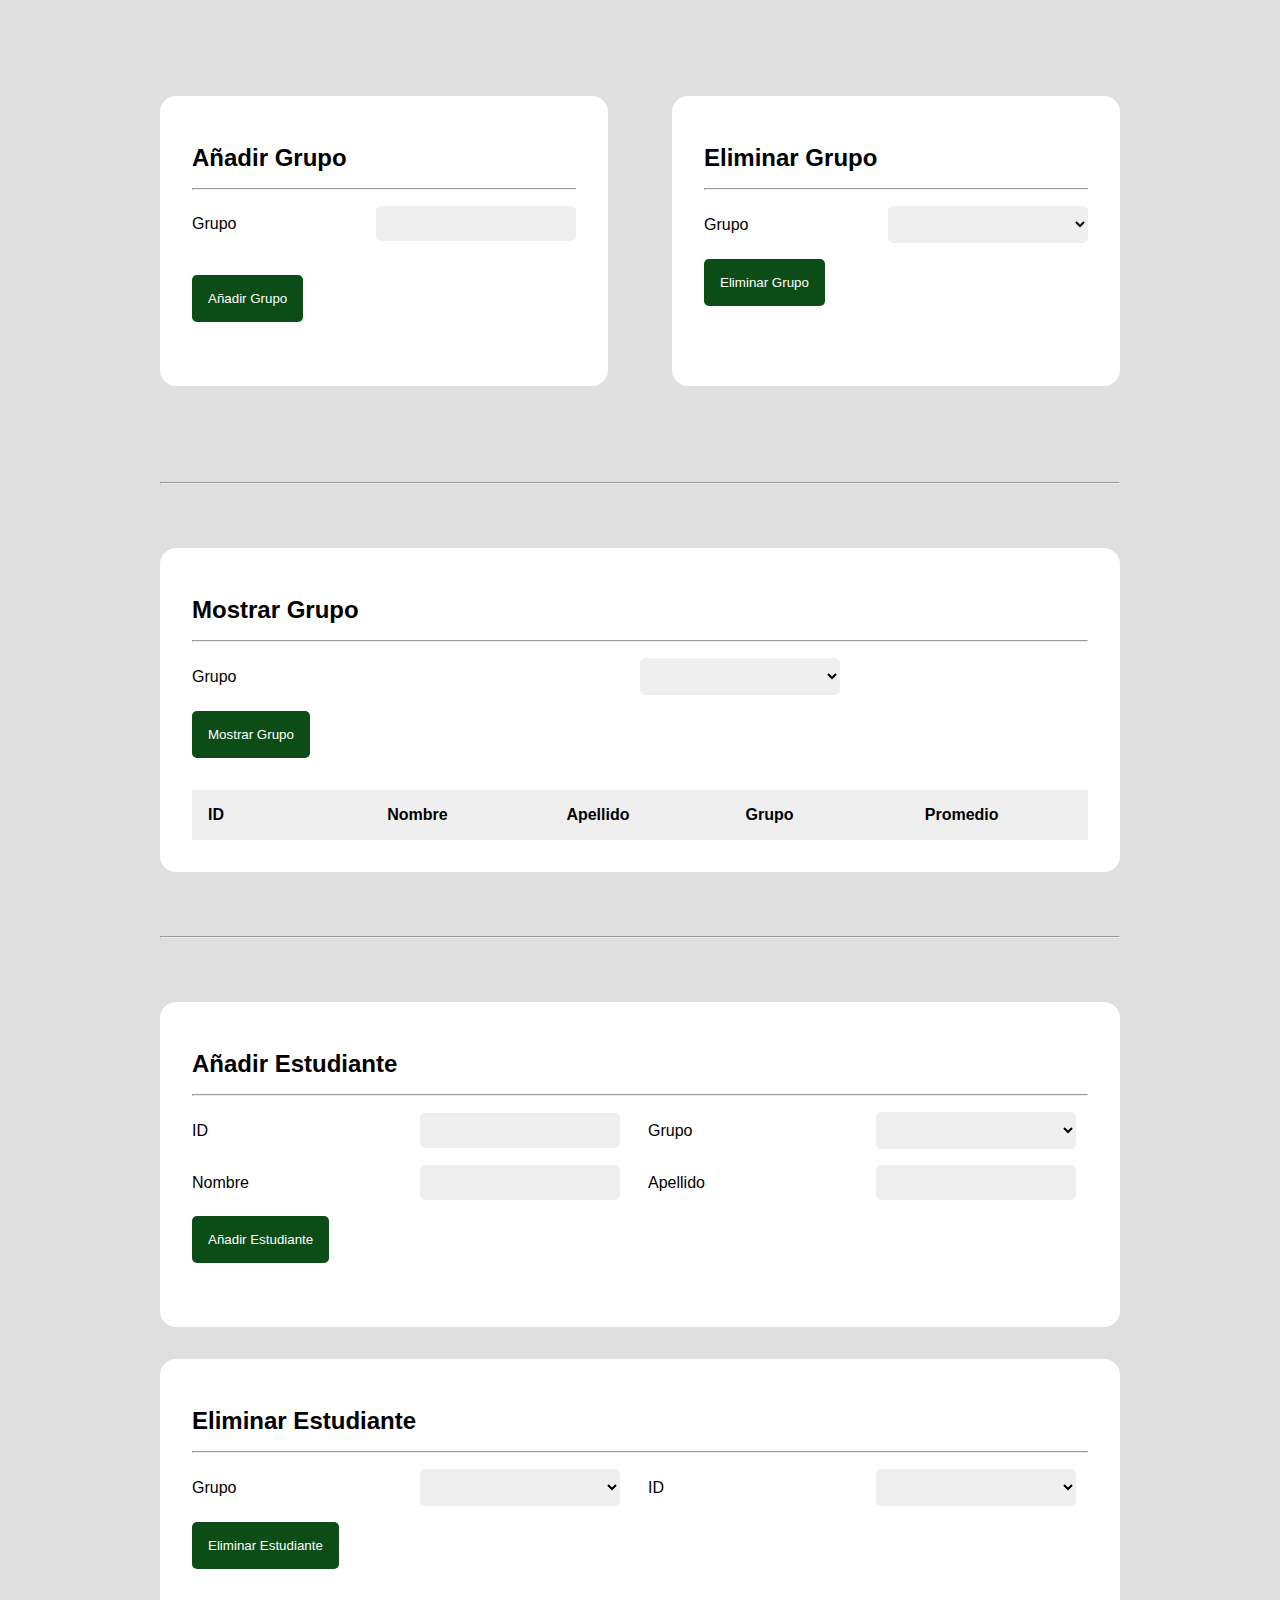
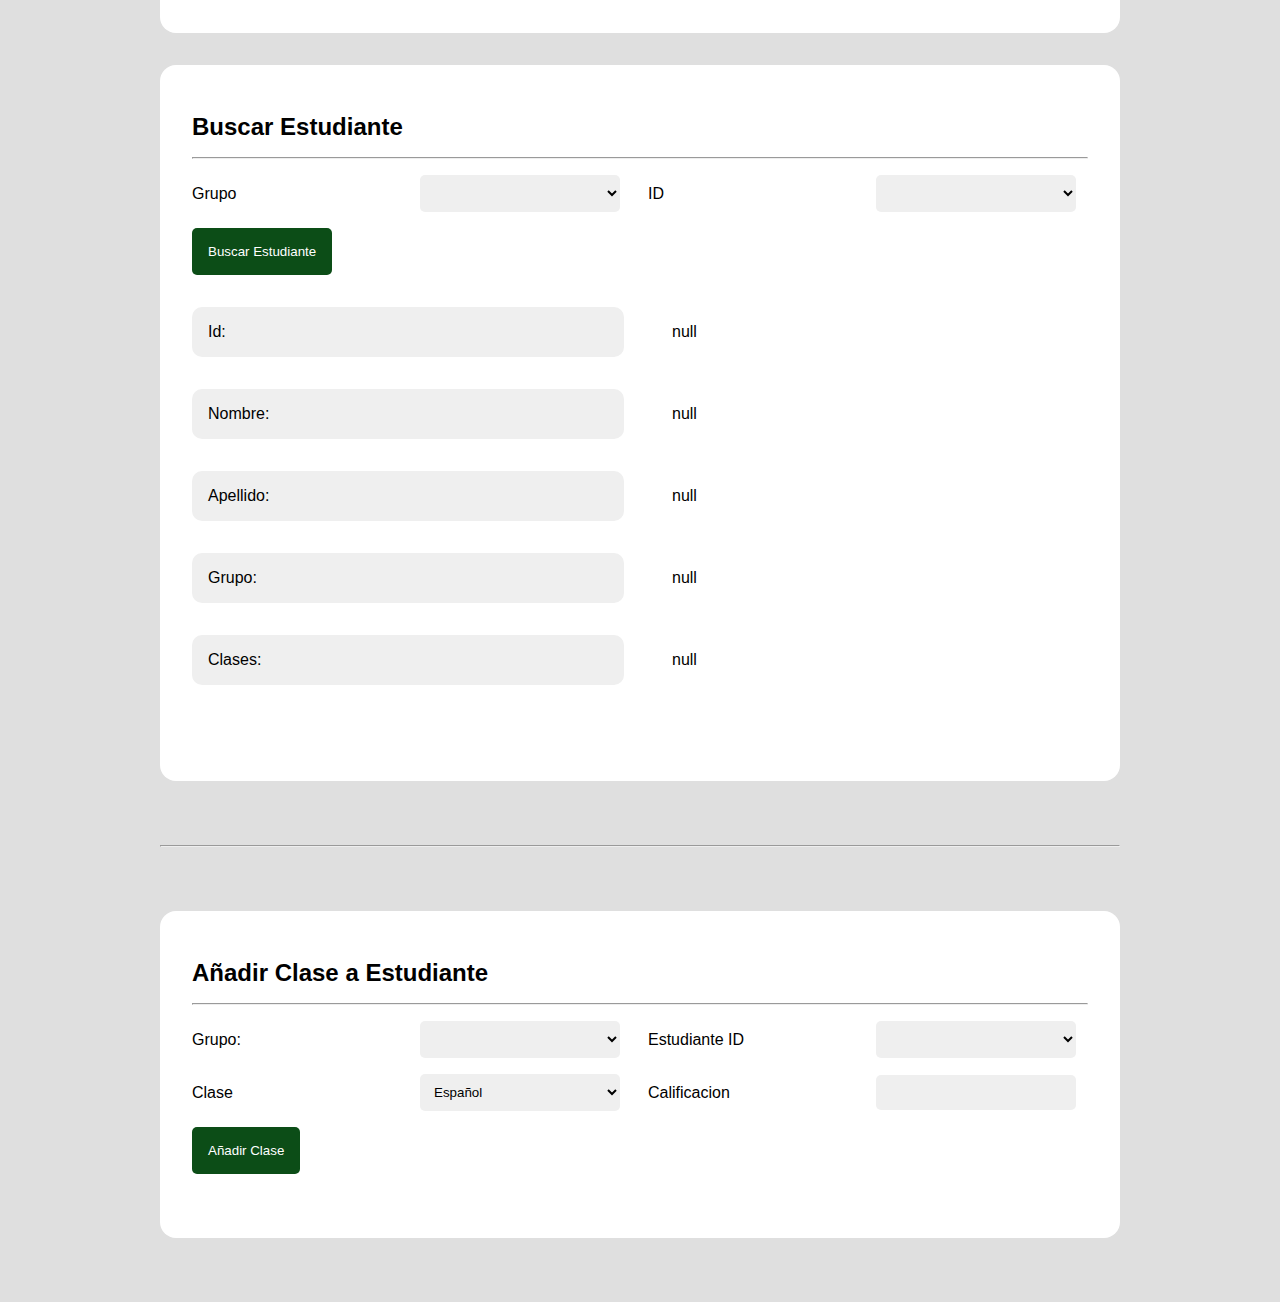
<file: index2.html>
<!DOCTYPE html>
<html lang="en">
  <head>
    <meta charset="UTF-8" />
    <meta name="viewport" content="width=device-width, initial-scale=1.0" />
    <link rel="stylesheet" href="style2.css" />
    <title>Document</title>
  </head>
  <body>
    <section class="addel_Grupo">
      <section class="anadirGrupo target">
        <h2>Añadir Grupo</h2>
        <hr />
        <form action="" id="formAnadirGrupo">
          <label for="nombreGrupo">Grupo</label>
          <input type="text" id="nombreGrupo" /><br />
        </form>
        <button id="anadirGrupo">Añadir Grupo</button>
        <p id="mensajeGrupoAnadido"></p>
      </section>
      <section class="eliminarGrupo target">
        <h2>Eliminar Grupo</h2>
        <hr />
        <form action="" id="formEliminarGrupo">
          <label for="eliminar_nombreGrupo">Grupo</label>
          <select name="" id="eliminar_nombreGrupo"></select>
        </form>
        <button id="eliminarGrupo">Eliminar Grupo</button>
        <p id="mensajeGrupoEliminado"></p>
      </section>
    </section>

    <hr />

    <section class="mostrarGrupo target">
      <h2>Mostrar Grupo</h2>
      <hr />
      <form action="">
        <label for="mostrar_nombreGrupo">Grupo</label>
        <!-- <input type="text" id="mostrar_nombreGrupo"> -->
        <select name="" id="mostrar_nombreGrupo"></select>
      </form>

      <button id="mostrarGrupo">Mostrar Grupo</button>
      <p id="mensajeGrupoMostrado"></p>
      <div id="zonaMostrarGrupo">
        <ul class="header">
          <li class="item-header" id="id_header">ID</li>
          <li class="item-header" id="nombre_header">Nombre</li>
          <li class="item-header" id="apellido_header">Apellido</li>
          <li class="item-header" id="grupo_header">Grupo</li>
          <li class="item-header" id="promedio_header">Promedio</li>
        </ul>
      </div>
    </section>

    <hr />

    <section class="anadirEstudiante target">
      <h2>Añadir Estudiante</h2>
      <hr />
      <form action="" id="formAnadirEstudiante">
        <label for="idEstudiante">ID</label>
        <input type="text" id="idEstudiante" />
        <label for="grupoEstudiante">Grupo</label>
        <select name="" id="grupoEstudiante"></select>
        <label for="nombreEstudiante">Nombre</label>
        <input type="text" id="nombreEstudiante" />
        <label for="apellidoEstudiante">Apellido</label>
        <input type="text" id="apellidoEstudiante" />
      </form>
      <button id="anadirEstudiante">Añadir Estudiante</button>
      <p id="mensajeAlumnoAnadido"></p>
    </section>

    <section class="eliminarEstudiante target">
      <h2>Eliminar Estudiante</h2>
      <hr />
      <form action="">
        <label for="eliminar_grupoEstudiante">Grupo</label>
        <select name="" id="eliminar_grupoEstudiante"></select>
        <label for="eliminar_idEstudiante">ID</label>
        <select type="text" id="eliminar_idEstudiante"></select>
      </form>
      <button id="eliminarEstudiante">Eliminar Estudiante</button>
      <p id="mensajeEstudianteEliminado"></p>
    </section>

    <section class="buscarEstudiante target">
      <h2>Buscar Estudiante</h2>
      <hr />
      <form action="">
        <label for="buscarGrupoEstudiante">Grupo</label>
        <select name="" id="buscarGrupoEstudiante"></select>
        <label for="buscarIdEstudiante">ID</label>
        <select type="text" id="buscarIdEstudiante"></select>
      </form>
      <button id="buscarEstudiante">Buscar Estudiante</button>
      <p id="mensajeEstudianteBuscado"></p>
      <div class="zonaMostrarEstudiante">
        <p>Id:</p>
        <p id="mostrarIdEstudiante">null</p>
        <p>Nombre:</p>
        <p id="mostrarNombreEstudiante">null</p>
        <p>Apellido:</p>
        <p id="mostrarApellidoEstudiante">null</p>
        <p>Grupo:</p>
        <p id="mostrarGrupoEstudiante">null</p>
        <p>Clases:</p>
        <ul id="mostrarClasesEstudiante">
          null
        </ul>
      </div>
    </section>

    <hr />

    <section class="anadirClase target">
      <h2>Añadir Clase a Estudiante</h2>
      <hr />
      <form action="">
        <label for="grupoClase">Grupo:</label>
        <select name="" id="grupoClase"></select>
        <label for="idEstudianteClase">Estudiante ID</label>
        <select type="text" id="idEstudianteClase"></select>
        <label for="nombreClase">Clase</label>
        <select type="text" id="nombreClase">
          <option value="Español">Español</option>
          <option value="Matemáticas">Matemáticas</option>
          <option value="Ciencias Naturales">Ciencias Naturales</option>
          <option value="Ciencias Sociales">Ciencias Sociales</option>
          <option value="Inglés">Inglés</option>
          <option value="Computación">Computación</option>
          <option value="Historia">Historia</option>
          <option value="Geografía">Geografía</option>
          <option value="Artes">Artes</option>
          <option value="Educación Física">Educación Física</option>
        </select>
        <label for="">Calificacion</label>
        <input type="text" id="calificacionClase" />
      </form>
      <button id="anadirClase">Añadir Clase</button>
      <p id="mensajeClaseAnadida"></p>
    </section>
    <script src="script2.js"></script>
  </body>
</html>
</file>
<file: style2.css>
*{
    box-sizing: border-box;
    margin: 0;
    padding: 0;
}

html{
    font-family: sans-serif;
}

button{
    cursor: pointer;
}
button:hover{
    background-color: #101010;
}
button:active{
    background-color: #c85050;
}

body{
    padding: 2rem 10rem;
    background-color: #dfdfdf;
}

hr{
    margin: 4rem 0;
}

section{
    margin: 2rem 0;
}

button{
    padding: 1rem;
    background-color: #0c4d17;
    color: white;
    border-radius: 5px;
    border: none;
    margin-top: 1rem;
    margin-bottom: 2rem;
}
input,
select{
    padding: 10px;
    border-radius: 5px;
    border: none;
    background-color: #efefef;
    width: 200px;
}

.anadirEstudiante form{
    display: grid;
    grid-template-columns: repeat(4, 1fr);
    gap: 1rem;
    align-items: center;
}

.eliminarEstudiante form{
    display: grid;
    grid-template-columns: repeat(4, 1fr);
    gap: 1rem;
    align-items: center;
}

.buscarEstudiante form{
    display: grid;
    grid-template-columns: repeat(4, 1fr);
    gap: 1rem;
    align-items: center;
}


.addel_Grupo{
    display: grid;
    grid-template-columns: repeat(2, 1fr);
    gap: 4rem;
}

.anadirClase form{
    display: grid;
    grid-template-columns: repeat(4, 1fr);
    gap: 1rem;
    align-items: center;
}
.anadirClase form input{
    width: 200px;
}

.zonaMostrarEstudiante{
    width: 100%;
    display: grid;
    grid-template-columns: repeat(2, 1fr);
    align-items: start;
    gap: 2rem;
    margin-bottom: 4rem;
}

.zonaMostrarEstudiante > :nth-child(odd){
    background-color: #efefef;
    border-radius: 10px;
}

.zonaMostrarEstudiante p,
.zonaMostrarEstudiante ul{
    padding: 1rem;
}

#mostrarClasesEstudiante{
    list-style: none;
}
#mostrarClasesEstudiante li{
    display: grid;
    grid-template-columns: repeat(2, 1fr);
    margin-bottom: 20px;
}

.mostrarGrupo form{
    display: grid;
    grid-template-columns: repeat(2, 1fr);
    align-items: center;
}
.anadirGrupo form{
    display: grid;
    grid-template-columns: repeat(2, 1fr);
    align-items: center;
}
.eliminarGrupo form{
    display: grid;
    grid-template-columns: repeat(2, 1fr);
    align-items: center;
}

.target{
    background-color: #fff;
    padding: 2rem;
    padding-top: 3rem;
    border-radius: 1rem;
}

.target hr{
    margin: 1rem 0;
}

#zonaMostrarGrupo{
    width: 100%;
}
#zonaMostrarGrupo ul{
    display: grid;
    grid-template-columns: repeat(5, 1fr);
    list-style: none;
}
#zonaMostrarGrupo ul.header{
    font-weight: bold;
}
#zonaMostrarGrupo ul li{
    padding: 1rem 1rem;
}
#zonaMostrarGrupo > :nth-child(odd){
    background-color: #efefef;
}

.item-header:hover{
    background-color: #dfdfdf;
    cursor: pointer;
}
</file>
